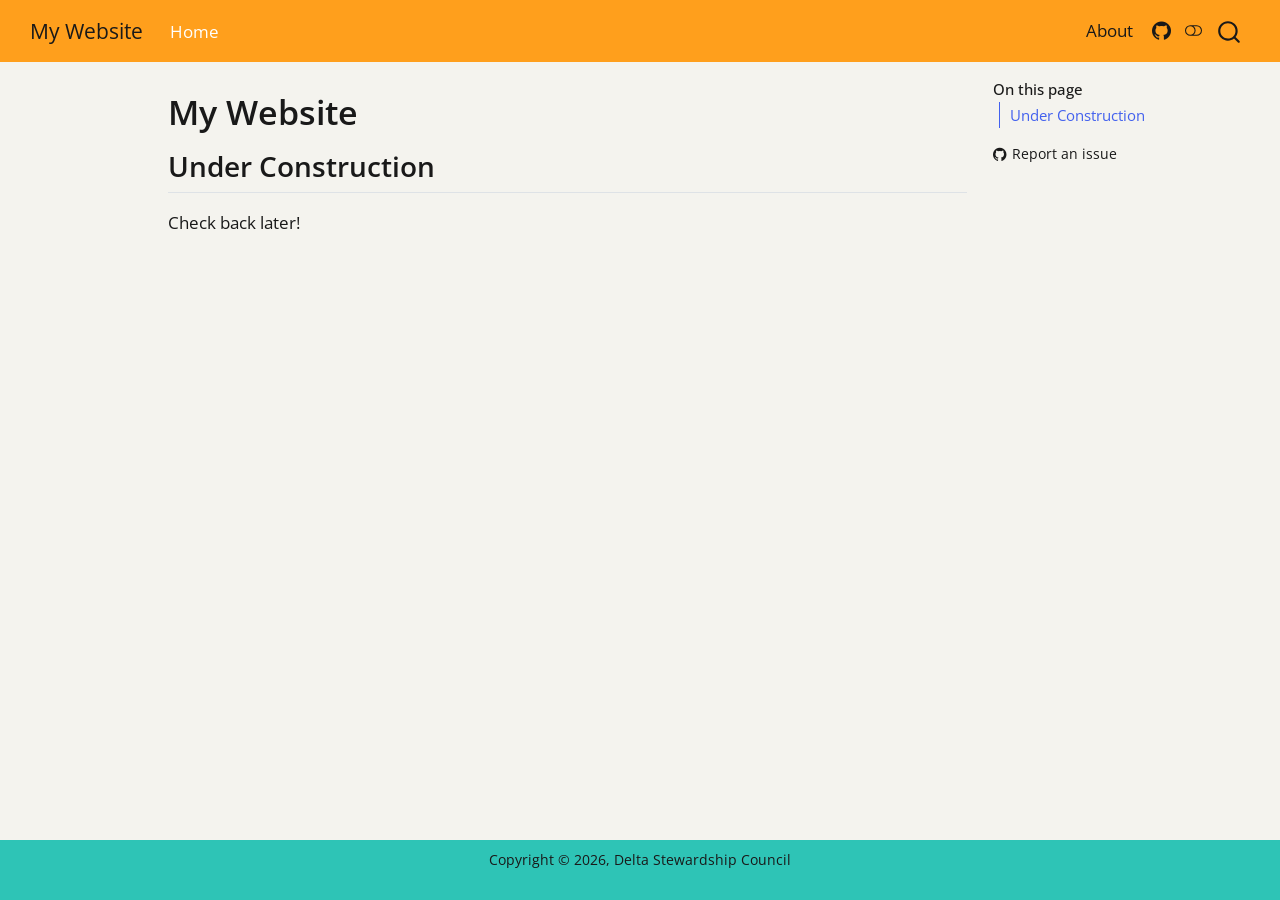
<file: index.html>
<!DOCTYPE html>
<html xmlns="http://www.w3.org/1999/xhtml" lang="en" xml:lang="en"><head>

<meta charset="utf-8">
<meta name="generator" content="quarto-1.9.38">

<meta name="viewport" content="width=device-width, initial-scale=1.0, user-scalable=yes">


<title>My Website</title>
<style>
/* Default styles provided by pandoc.
** See https://pandoc.org/MANUAL.html#variables-for-html for config info.
*/
code{white-space: pre-wrap;}
span.smallcaps{font-variant: small-caps;}
div.columns{display: flex; gap: min(4vw, 1.5em);}
div.column{flex: auto; overflow-x: auto;}
div.hanging-indent{margin-left: 1.5em; text-indent: -1.5em;}
ul.task-list{list-style: none;}
ul.task-list li input[type="checkbox"] {
  width: 0.8em;
  margin: 0 0.8em 0.2em -1em; /* quarto-specific, see https://github.com/quarto-dev/quarto-cli/issues/4556 */ 
  vertical-align: middle;
}
</style>


<script src="site_libs/quarto-nav/quarto-nav.js"></script>
<script src="site_libs/quarto-nav/headroom.min.js"></script>
<script src="site_libs/clipboard/clipboard.min.js"></script>
<script src="site_libs/quarto-search/autocomplete.umd.js"></script>
<script src="site_libs/quarto-search/fuse.min.js"></script>
<script src="site_libs/quarto-search/quarto-search.js"></script>
<meta name="quarto:offset" content="./">
<script src="site_libs/quarto-html/quarto.js" type="module"></script>
<script src="site_libs/quarto-html/tabsets/tabsets.js" type="module"></script>
<script src="site_libs/quarto-html/popper.min.js"></script>
<script src="site_libs/quarto-html/tippy.umd.min.js"></script>
<script src="site_libs/quarto-html/anchor.min.js"></script>
<link href="site_libs/quarto-html/tippy.css" rel="stylesheet">
<link href="site_libs/quarto-html/quarto-syntax-highlighting-15634bcf2e68342d4ad2dfa704d543f6.css" rel="stylesheet" class="quarto-color-scheme" id="quarto-text-highlighting-styles">
<link href="site_libs/quarto-html/quarto-syntax-highlighting-dark-0a6b7249c26820e032cb0bd839ff02b1.css" rel="stylesheet" class="quarto-color-scheme quarto-color-alternate" id="quarto-text-highlighting-styles">
<link href="site_libs/quarto-html/quarto-syntax-highlighting-15634bcf2e68342d4ad2dfa704d543f6.css" rel="stylesheet" class="quarto-color-scheme-extra" id="quarto-text-highlighting-styles">
<script src="site_libs/bootstrap/bootstrap.min.js"></script>
<link href="site_libs/bootstrap/bootstrap-icons.css" rel="stylesheet">
<link href="site_libs/bootstrap/bootstrap-ad093d3824e66626acbd4787b6ea3e05.min.css" rel="stylesheet" append-hash="true" class="quarto-color-scheme" id="quarto-bootstrap" data-mode="light">
<link href="site_libs/bootstrap/bootstrap-dark-4b90847f05f45d5e07212c0675b1a563.min.css" rel="stylesheet" append-hash="true" class="quarto-color-scheme quarto-color-alternate" id="quarto-bootstrap" data-mode="dark">
<link href="site_libs/bootstrap/bootstrap-ad093d3824e66626acbd4787b6ea3e05.min.css" rel="stylesheet" append-hash="true" class="quarto-color-scheme-extra" id="quarto-bootstrap" data-mode="light">
<script id="quarto-search-options" type="application/json">{
  "location": "navbar",
  "copy-button": false,
  "collapse-after": 3,
  "panel-placement": "end",
  "type": "overlay",
  "limit": 50,
  "keyboard-shortcut": [
    "f",
    "/",
    "s"
  ],
  "show-item-context": false,
  "language": {
    "search-no-results-text": "No results",
    "search-matching-documents-text": "matching documents",
    "search-copy-link-title": "Copy link to search",
    "search-hide-matches-text": "Hide additional matches",
    "search-more-match-text": "more match in this document",
    "search-more-matches-text": "more matches in this document",
    "search-clear-button-title": "Clear",
    "search-text-placeholder": "",
    "search-detached-cancel-button-title": "Cancel",
    "search-submit-button-title": "Submit",
    "search-label": "Search"
  }
}</script>


</head>

<body class="nav-fixed quarto-light"><script id="quarto-html-before-body" type="application/javascript">
    const toggleBodyColorMode = (bsSheetEl) => {
      const mode = bsSheetEl.getAttribute("data-mode");
      const bodyEl = window.document.querySelector("body");
      if (mode === "dark") {
        bodyEl.classList.add("quarto-dark");
        bodyEl.classList.remove("quarto-light");
      } else {
        bodyEl.classList.add("quarto-light");
        bodyEl.classList.remove("quarto-dark");
      }
    }
    const toggleBodyColorPrimary = () => {
      const bsSheetEl = window.document.querySelector("link#quarto-bootstrap:not([rel=disabled-stylesheet])");
      if (bsSheetEl) {
        toggleBodyColorMode(bsSheetEl);
      }
    }
    const setColorSchemeToggle = (alternate) => {
      const toggles = window.document.querySelectorAll('.quarto-color-scheme-toggle');
      for (let i=0; i < toggles.length; i++) {
        const toggle = toggles[i];
        if (toggle) {
          if (alternate) {
            toggle.classList.add("alternate");
          } else {
            toggle.classList.remove("alternate");
          }
        }
      }
    };
    const toggleColorMode = (alternate) => {
      // Switch the stylesheets
      const primaryStylesheets = window.document.querySelectorAll('link.quarto-color-scheme:not(.quarto-color-alternate)');
      const alternateStylesheets = window.document.querySelectorAll('link.quarto-color-scheme.quarto-color-alternate');
      manageTransitions('#quarto-margin-sidebar .nav-link', false);
      if (alternate) {
        // note: dark is layered on light, we don't disable primary!
        enableStylesheet(alternateStylesheets);
        for (const sheetNode of alternateStylesheets) {
          if (sheetNode.id === "quarto-bootstrap") {
            toggleBodyColorMode(sheetNode);
          }
        }
      } else {
        disableStylesheet(alternateStylesheets);
        enableStylesheet(primaryStylesheets)
        toggleBodyColorPrimary();
      }
      manageTransitions('#quarto-margin-sidebar .nav-link', true);
      // Switch the toggles
      setColorSchemeToggle(alternate)
      // Hack to workaround the fact that safari doesn't
      // properly recolor the scrollbar when toggling (#1455)
      if (navigator.userAgent.indexOf('Safari') > 0 && navigator.userAgent.indexOf('Chrome') == -1) {
        manageTransitions("body", false);
        window.scrollTo(0, 1);
        setTimeout(() => {
          window.scrollTo(0, 0);
          manageTransitions("body", true);
        }, 40);
      }
    }
    const disableStylesheet = (stylesheets) => {
      for (let i=0; i < stylesheets.length; i++) {
        const stylesheet = stylesheets[i];
        stylesheet.rel = 'disabled-stylesheet';
      }
    }
    const enableStylesheet = (stylesheets) => {
      for (let i=0; i < stylesheets.length; i++) {
        const stylesheet = stylesheets[i];
        if(stylesheet.rel !== 'stylesheet') { // for Chrome, which will still FOUC without this check
          stylesheet.rel = 'stylesheet';
        }
      }
    }
    const manageTransitions = (selector, allowTransitions) => {
      const els = window.document.querySelectorAll(selector);
      for (let i=0; i < els.length; i++) {
        const el = els[i];
        if (allowTransitions) {
          el.classList.remove('notransition');
        } else {
          el.classList.add('notransition');
        }
      }
    }
    const isFileUrl = () => {
      return window.location.protocol === 'file:';
    }
    const hasAlternateSentinel = () => {
      let styleSentinel = getColorSchemeSentinel();
      if (styleSentinel !== null) {
        return styleSentinel === "alternate";
      } else {
        return false;
      }
    }
    const setStyleSentinel = (alternate) => {
      const value = alternate ? "alternate" : "default";
      if (!isFileUrl()) {
        window.localStorage.setItem("quarto-color-scheme", value);
      } else {
        localAlternateSentinel = value;
      }
    }
    const getColorSchemeSentinel = () => {
      if (!isFileUrl()) {
        const storageValue = window.localStorage.getItem("quarto-color-scheme");
        return storageValue != null ? storageValue : localAlternateSentinel;
      } else {
        return localAlternateSentinel;
      }
    }
    const toggleGiscusIfUsed = (isAlternate, darkModeDefault) => {
      const baseTheme = document.querySelector('#giscus-base-theme')?.value ?? 'light';
      const alternateTheme = document.querySelector('#giscus-alt-theme')?.value ?? 'dark';
      let newTheme = '';
      if(authorPrefersDark) {
        newTheme = isAlternate ? baseTheme : alternateTheme;
      } else {
        newTheme = isAlternate ? alternateTheme : baseTheme;
      }
      const changeGiscusTheme = () => {
        // From: https://github.com/giscus/giscus/issues/336
        const sendMessage = (message) => {
          const iframe = document.querySelector('iframe.giscus-frame');
          if (!iframe) return;
          iframe.contentWindow.postMessage({ giscus: message }, 'https://giscus.app');
        }
        sendMessage({
          setConfig: {
            theme: newTheme
          }
        });
      }
      const isGiscussLoaded = window.document.querySelector('iframe.giscus-frame') !== null;
      if (isGiscussLoaded) {
        changeGiscusTheme();
      }
    };
    const authorPrefersDark = false;
    const darkModeDefault = authorPrefersDark;
      document.querySelector('link#quarto-text-highlighting-styles.quarto-color-scheme-extra').rel = 'disabled-stylesheet';
      document.querySelector('link#quarto-bootstrap.quarto-color-scheme-extra').rel = 'disabled-stylesheet';
    let localAlternateSentinel = darkModeDefault ? 'alternate' : 'default';
    // Dark / light mode switch
    window.quartoToggleColorScheme = () => {
      // Read the current dark / light value
      let toAlternate = !hasAlternateSentinel();
      toggleColorMode(toAlternate);
      setStyleSentinel(toAlternate);
      toggleGiscusIfUsed(toAlternate, darkModeDefault);
      window.dispatchEvent(new Event('resize'));
    };
    // Switch to dark mode if need be
    if (hasAlternateSentinel()) {
      toggleColorMode(true);
    } else {
      toggleColorMode(false);
    }
  </script>

<div id="quarto-search-results"></div>
  <header id="quarto-header" class="headroom fixed-top">
    <nav class="navbar navbar-expand-lg " data-bs-theme="dark">
      <div class="navbar-container container-fluid">
      <div class="navbar-brand-container mx-auto">
    <a class="navbar-brand" href="./index.html">
    <span class="navbar-title">My Website</span>
    </a>
  </div>
            <div id="quarto-search" class="" title="Search"></div>
          <button class="navbar-toggler" type="button" data-bs-toggle="collapse" data-bs-target="#navbarCollapse" aria-controls="navbarCollapse" role="menu" aria-expanded="false" aria-label="Toggle navigation" onclick="if (window.quartoToggleHeadroom) { window.quartoToggleHeadroom(); }">
  <span class="navbar-toggler-icon"></span>
</button>
          <div class="collapse navbar-collapse" id="navbarCollapse">
            <ul class="navbar-nav navbar-nav-scroll me-auto">
  <li class="nav-item">
    <a class="nav-link active" href="./index.html" aria-current="page"> 
<span class="menu-text">Home</span></a>
  </li>  
</ul>
            <ul class="navbar-nav navbar-nav-scroll ms-auto">
  <li class="nav-item">
    <a class="nav-link" href="./about.html"> 
<span class="menu-text">About</span></a>
  </li>  
  <li class="nav-item compact">
    <a class="nav-link" href="https://github.com/melipalm/melipalm.github.io.git"> <i class="bi bi-github" role="img">
</i> 
<span class="menu-text"></span></a>
  </li>  
</ul>
          </div> <!-- /navcollapse -->
            <div class="quarto-navbar-tools">
  <a href="" class="quarto-color-scheme-toggle quarto-navigation-tool  px-1" onclick="window.quartoToggleColorScheme(); return false;" title="Toggle dark mode"><i class="bi"></i></a>
</div>
      </div> <!-- /container-fluid -->
    </nav>
</header>
<!-- content -->
<div id="quarto-content" class="quarto-container page-columns page-rows-contents page-layout-article page-navbar">
<!-- sidebar -->
<!-- margin-sidebar -->
    <div id="quarto-margin-sidebar" class="sidebar margin-sidebar">
        <nav id="TOC" role="doc-toc" class="toc-active">
    <h2 id="toc-title">On this page</h2>
   
  <ul>
  <li><a href="#under-construction" id="toc-under-construction" class="nav-link active" data-scroll-target="#under-construction">Under Construction</a></li>
  </ul>
<div class="toc-actions"><ul><li><a href="https://github.com/melipalm/melipalm.github.io.git/issues/new" class="toc-action"><i class="bi bi-github"></i>Report an issue</a></li></ul></div></nav>
    </div>
<!-- main -->
<main class="content" id="quarto-document-content">


<header id="title-block-header" class="quarto-title-block default">
<div class="quarto-title">
<h1 class="title">My Website</h1>
</div>



<div class="quarto-title-meta">

    
  
    
  </div>
  


</header>


<section id="under-construction" class="level2">
<h2 class="anchored" data-anchor-id="under-construction">Under Construction</h2>
<p>Check back later!</p>


</section>

</main> <!-- /main -->
<script id="quarto-html-after-body" type="application/javascript">
  window.document.addEventListener("DOMContentLoaded", function (event) {
    // Ensure there is a toggle, if there isn't float one in the top right
    if (window.document.querySelector('.quarto-color-scheme-toggle') === null) {
      const a = window.document.createElement('a');
      a.classList.add('top-right');
      a.classList.add('quarto-color-scheme-toggle');
      a.href = "";
      a.onclick = function() { try { window.quartoToggleColorScheme(); } catch {} return false; };
      const i = window.document.createElement("i");
      i.classList.add('bi');
      a.appendChild(i);
      window.document.body.appendChild(a);
    }
    setColorSchemeToggle(hasAlternateSentinel())
    const icon = "";
    const anchorJS = new window.AnchorJS();
    anchorJS.options = {
      placement: 'right',
      icon: icon
    };
    anchorJS.add('.anchored');
    const isCodeAnnotation = (el) => {
      for (const clz of el.classList) {
        if (clz.startsWith('code-annotation-')) {                     
          return true;
        }
      }
      return false;
    }
    const onCopySuccess = function(e) {
      // button target
      const button = e.trigger;
      // don't keep focus
      button.blur();
      // flash "checked"
      button.classList.add('code-copy-button-checked');
      var currentTitle = button.getAttribute("title");
      button.setAttribute("title", "Copied!");
      let tooltip;
      if (window.bootstrap) {
        button.setAttribute("data-bs-toggle", "tooltip");
        button.setAttribute("data-bs-placement", "left");
        button.setAttribute("data-bs-title", "Copied!");
        tooltip = new bootstrap.Tooltip(button, 
          { trigger: "manual", 
            customClass: "code-copy-button-tooltip",
            offset: [0, -8]});
        tooltip.show();    
      }
      setTimeout(function() {
        if (tooltip) {
          tooltip.hide();
          button.removeAttribute("data-bs-title");
          button.removeAttribute("data-bs-toggle");
          button.removeAttribute("data-bs-placement");
        }
        button.setAttribute("title", currentTitle);
        button.classList.remove('code-copy-button-checked');
      }, 1000);
      // clear code selection
      e.clearSelection();
    }
    const getTextToCopy = function(trigger) {
      const outerScaffold = trigger.parentElement.cloneNode(true);
      const codeEl = outerScaffold.querySelector('code');
      for (const childEl of codeEl.children) {
        if (isCodeAnnotation(childEl)) {
          childEl.remove();
        }
      }
      return codeEl.innerText;
    }
    const clipboard = new window.ClipboardJS('.code-copy-button:not([data-in-quarto-modal])', {
      text: getTextToCopy
    });
    clipboard.on('success', onCopySuccess);
    if (window.document.getElementById('quarto-embedded-source-code-modal')) {
      const clipboardModal = new window.ClipboardJS('.code-copy-button[data-in-quarto-modal]', {
        text: getTextToCopy,
        container: window.document.getElementById('quarto-embedded-source-code-modal')
      });
      clipboardModal.on('success', onCopySuccess);
    }
      var localhostRegex = new RegExp(/^(?:http|https):\/\/localhost\:?[0-9]*\//);
      var mailtoRegex = new RegExp(/^mailto:/);
        var filterRegex = new RegExp("https:\/\/melipalm\.github\.io\/");
      var isInternal = (href) => {
          return filterRegex.test(href) || localhostRegex.test(href) || mailtoRegex.test(href);
      }
      // Inspect non-navigation links and adorn them if external
     var links = window.document.querySelectorAll('a[href]:not(.nav-link):not(.navbar-brand):not(.toc-action):not(.sidebar-link):not(.sidebar-item-toggle):not(.pagination-link):not(.no-external):not([aria-hidden]):not(.dropdown-item):not(.quarto-navigation-tool):not(.about-link)');
      for (var i=0; i<links.length; i++) {
        const link = links[i];
        if (!isInternal(link.href)) {
          // undo the damage that might have been done by quarto-nav.js in the case of
          // links that we want to consider external
          if (link.dataset.originalHref !== undefined) {
            link.href = link.dataset.originalHref;
          }
            // target, if specified
            link.setAttribute("target", "_blank");
            if (link.getAttribute("rel") === null) {
              link.setAttribute("rel", "noopener");
            }
        }
      }
    function tippyHover(el, contentFn, onTriggerFn, onUntriggerFn) {
      const config = {
        allowHTML: true,
        maxWidth: 500,
        delay: 100,
        arrow: false,
        appendTo: function(el) {
            return el.parentElement;
        },
        interactive: true,
        interactiveBorder: 10,
        theme: 'quarto',
        placement: 'bottom-start',
      };
      if (contentFn) {
        config.content = contentFn;
      }
      if (onTriggerFn) {
        config.onTrigger = onTriggerFn;
      }
      if (onUntriggerFn) {
        config.onUntrigger = onUntriggerFn;
      }
      window.tippy(el, config); 
    }
    const noterefs = window.document.querySelectorAll('a[role="doc-noteref"]');
    for (var i=0; i<noterefs.length; i++) {
      const ref = noterefs[i];
      tippyHover(ref, function() {
        // use id or data attribute instead here
        let href = ref.getAttribute('data-footnote-href') || ref.getAttribute('href');
        try { href = new URL(href).hash; } catch {}
        const id = href.replace(/^#\/?/, "");
        const note = window.document.getElementById(id);
        if (note) {
          return note.innerHTML;
        } else {
          return "";
        }
      });
    }
    const xrefs = window.document.querySelectorAll('a.quarto-xref');
    const processXRef = (id, note) => {
      // Strip column container classes
      const stripColumnClz = (el) => {
        el.classList.remove("page-full", "page-columns");
        if (el.children) {
          for (const child of el.children) {
            stripColumnClz(child);
          }
        }
      }
      stripColumnClz(note)
      if (id === null || id.startsWith('sec-')) {
        // Special case sections, only their first couple elements
        const container = document.createElement("div");
        if (note.children && note.children.length > 2) {
          container.appendChild(note.children[0].cloneNode(true));
          for (let i = 1; i < note.children.length; i++) {
            const child = note.children[i];
            if (child.tagName === "P" && child.innerText === "") {
              continue;
            } else {
              container.appendChild(child.cloneNode(true));
              break;
            }
          }
          if (window.Quarto?.typesetMath) {
            window.Quarto.typesetMath(container);
          }
          return container.innerHTML
        } else {
          if (window.Quarto?.typesetMath) {
            window.Quarto.typesetMath(note);
          }
          return note.innerHTML;
        }
      } else {
        // Remove any anchor links if they are present
        const anchorLink = note.querySelector('a.anchorjs-link');
        if (anchorLink) {
          anchorLink.remove();
        }
        if (window.Quarto?.typesetMath) {
          window.Quarto.typesetMath(note);
        }
        if (note.classList.contains("callout")) {
          return note.outerHTML;
        } else {
          return note.innerHTML;
        }
      }
    }
    for (var i=0; i<xrefs.length; i++) {
      const xref = xrefs[i];
      tippyHover(xref, undefined, function(instance) {
        instance.disable();
        let url = xref.getAttribute('href');
        let hash = undefined; 
        if (url.startsWith('#')) {
          hash = url;
        } else {
          try { hash = new URL(url).hash; } catch {}
        }
        if (hash) {
          const id = hash.replace(/^#\/?/, "");
          const note = window.document.getElementById(id);
          if (note !== null) {
            try {
              const html = processXRef(id, note.cloneNode(true));
              instance.setContent(html);
            } finally {
              instance.enable();
              instance.show();
            }
          } else {
            // See if we can fetch this
            fetch(url.split('#')[0])
            .then(res => res.text())
            .then(html => {
              const parser = new DOMParser();
              const htmlDoc = parser.parseFromString(html, "text/html");
              const note = htmlDoc.getElementById(id);
              if (note !== null) {
                const html = processXRef(id, note);
                instance.setContent(html);
              } 
            }).finally(() => {
              instance.enable();
              instance.show();
            });
          }
        } else {
          // See if we can fetch a full url (with no hash to target)
          // This is a special case and we should probably do some content thinning / targeting
          fetch(url)
          .then(res => res.text())
          .then(html => {
            const parser = new DOMParser();
            const htmlDoc = parser.parseFromString(html, "text/html");
            const note = htmlDoc.querySelector('main.content');
            if (note !== null) {
              // This should only happen for chapter cross references
              // (since there is no id in the URL)
              // remove the first header
              if (note.children.length > 0 && note.children[0].tagName === "HEADER") {
                note.children[0].remove();
              }
              const html = processXRef(null, note);
              instance.setContent(html);
            } 
          }).finally(() => {
            instance.enable();
            instance.show();
          });
        }
      }, function(instance) {
      });
    }
        let selectedAnnoteEl;
        const selectorForAnnotation = ( cell, annotation) => {
          let cellAttr = 'data-code-cell="' + cell + '"';
          let lineAttr = 'data-code-annotation="' +  annotation + '"';
          const selector = 'span[' + cellAttr + '][' + lineAttr + ']';
          return selector;
        }
        const selectCodeLines = (annoteEl) => {
          const doc = window.document;
          const targetCell = annoteEl.getAttribute("data-target-cell");
          const targetAnnotation = annoteEl.getAttribute("data-target-annotation");
          const annoteSpan = window.document.querySelector(selectorForAnnotation(targetCell, targetAnnotation));
          const lines = annoteSpan.getAttribute("data-code-lines").split(",");
          const lineIds = lines.map((line) => {
            return targetCell + "-" + line;
          })
          let top = null;
          let height = null;
          let parent = null;
          if (lineIds.length > 0) {
              //compute the position of the single el (top and bottom and make a div)
              const el = window.document.getElementById(lineIds[0]);
              top = el.offsetTop;
              height = el.offsetHeight;
              parent = el.parentElement.parentElement;
            if (lineIds.length > 1) {
              const lastEl = window.document.getElementById(lineIds[lineIds.length - 1]);
              const bottom = lastEl.offsetTop + lastEl.offsetHeight;
              height = bottom - top;
            }
            if (top !== null && height !== null && parent !== null) {
              // cook up a div (if necessary) and position it 
              let div = window.document.getElementById("code-annotation-line-highlight");
              if (div === null) {
                div = window.document.createElement("div");
                div.setAttribute("id", "code-annotation-line-highlight");
                div.style.position = 'absolute';
                parent.appendChild(div);
              }
              div.style.top = top - 2 + "px";
              div.style.height = height + 4 + "px";
              div.style.left = 0;
              let gutterDiv = window.document.getElementById("code-annotation-line-highlight-gutter");
              if (gutterDiv === null) {
                gutterDiv = window.document.createElement("div");
                gutterDiv.setAttribute("id", "code-annotation-line-highlight-gutter");
                gutterDiv.style.position = 'absolute';
                const codeCell = window.document.getElementById(targetCell);
                const gutter = codeCell.querySelector('.code-annotation-gutter');
                gutter.appendChild(gutterDiv);
              }
              gutterDiv.style.top = top - 2 + "px";
              gutterDiv.style.height = height + 4 + "px";
            }
            selectedAnnoteEl = annoteEl;
          }
        };
        const unselectCodeLines = () => {
          const elementsIds = ["code-annotation-line-highlight", "code-annotation-line-highlight-gutter"];
          elementsIds.forEach((elId) => {
            const div = window.document.getElementById(elId);
            if (div) {
              div.remove();
            }
          });
          selectedAnnoteEl = undefined;
        };
          // Handle positioning of the toggle
      window.addEventListener(
        "resize",
        throttle(() => {
          elRect = undefined;
          if (selectedAnnoteEl) {
            selectCodeLines(selectedAnnoteEl);
          }
        }, 10)
      );
      function throttle(fn, ms) {
      let throttle = false;
      let timer;
        return (...args) => {
          if(!throttle) { // first call gets through
              fn.apply(this, args);
              throttle = true;
          } else { // all the others get throttled
              if(timer) clearTimeout(timer); // cancel #2
              timer = setTimeout(() => {
                fn.apply(this, args);
                timer = throttle = false;
              }, ms);
          }
        };
      }
        // Attach click handler to the DT
        const annoteDls = window.document.querySelectorAll('dt[data-target-cell]');
        for (const annoteDlNode of annoteDls) {
          annoteDlNode.addEventListener('click', (event) => {
            const clickedEl = event.target;
            if (clickedEl !== selectedAnnoteEl) {
              unselectCodeLines();
              const activeEl = window.document.querySelector('dt[data-target-cell].code-annotation-active');
              if (activeEl) {
                activeEl.classList.remove('code-annotation-active');
              }
              selectCodeLines(clickedEl);
              clickedEl.classList.add('code-annotation-active');
            } else {
              // Unselect the line
              unselectCodeLines();
              clickedEl.classList.remove('code-annotation-active');
            }
          });
        }
    const findCites = (el) => {
      const parentEl = el.parentElement;
      if (parentEl) {
        const cites = parentEl.dataset.cites;
        if (cites) {
          return {
            el,
            cites: cites.split(' ')
          };
        } else {
          return findCites(el.parentElement)
        }
      } else {
        return undefined;
      }
    };
    var bibliorefs = window.document.querySelectorAll('a[role="doc-biblioref"]');
    for (var i=0; i<bibliorefs.length; i++) {
      const ref = bibliorefs[i];
      const citeInfo = findCites(ref);
      if (citeInfo) {
        tippyHover(citeInfo.el, function() {
          var popup = window.document.createElement('div');
          citeInfo.cites.forEach(function(cite) {
            var citeDiv = window.document.createElement('div');
            citeDiv.classList.add('hanging-indent');
            citeDiv.classList.add('csl-entry');
            var biblioDiv = window.document.getElementById('ref-' + cite);
            if (biblioDiv) {
              citeDiv.innerHTML = biblioDiv.innerHTML;
            }
            popup.appendChild(citeDiv);
          });
          return popup.innerHTML;
        });
      }
    }
  });
  </script>
</div> <!-- /content -->
<footer class="footer">
  <div class="nav-footer">
    <div class="nav-footer-left">
      &nbsp;
    </div>   
    <div class="nav-footer-center">
<p>Copyright © 2026, Delta Stewardship Council</p>
<div class="toc-actions d-sm-block d-md-none"><ul><li><a href="https://github.com/melipalm/melipalm.github.io.git/issues/new" class="toc-action"><i class="bi bi-github"></i>Report an issue</a></li></ul></div></div>
    <div class="nav-footer-right">
      &nbsp;
    </div>
  </div>
</footer>




</body></html>
</file>
<file: site_libs/quarto-html/tippy.css>
.tippy-box[data-animation=fade][data-state=hidden]{opacity:0}[data-tippy-root]{max-width:calc(100vw - 10px)}.tippy-box{position:relative;background-color:#333;color:#fff;border-radius:4px;font-size:14px;line-height:1.4;white-space:normal;outline:0;transition-property:transform,visibility,opacity}.tippy-box[data-placement^=top]>.tippy-arrow{bottom:0}.tippy-box[data-placement^=top]>.tippy-arrow:before{bottom:-7px;left:0;border-width:8px 8px 0;border-top-color:initial;transform-origin:center top}.tippy-box[data-placement^=bottom]>.tippy-arrow{top:0}.tippy-box[data-placement^=bottom]>.tippy-arrow:before{top:-7px;left:0;border-width:0 8px 8px;border-bottom-color:initial;transform-origin:center bottom}.tippy-box[data-placement^=left]>.tippy-arrow{right:0}.tippy-box[data-placement^=left]>.tippy-arrow:before{border-width:8px 0 8px 8px;border-left-color:initial;right:-7px;transform-origin:center left}.tippy-box[data-placement^=right]>.tippy-arrow{left:0}.tippy-box[data-placement^=right]>.tippy-arrow:before{left:-7px;border-width:8px 8px 8px 0;border-right-color:initial;transform-origin:center right}.tippy-box[data-inertia][data-state=visible]{transition-timing-function:cubic-bezier(.54,1.5,.38,1.11)}.tippy-arrow{width:16px;height:16px;color:#333}.tippy-arrow:before{content:"";position:absolute;border-color:transparent;border-style:solid}.tippy-content{position:relative;padding:5px 9px;z-index:1}
</file>
<file: site_libs/quarto-html/quarto-syntax-highlighting-15634bcf2e68342d4ad2dfa704d543f6.css>
/* quarto syntax highlight colors */
:root {
  --quarto-hl-ot-color: #003B4F;
  --quarto-hl-at-color: #657422;
  --quarto-hl-ss-color: #20794D;
  --quarto-hl-an-color: #5E5E5E;
  --quarto-hl-fu-color: #4758AB;
  --quarto-hl-st-color: #20794D;
  --quarto-hl-cf-color: #003B4F;
  --quarto-hl-op-color: #5E5E5E;
  --quarto-hl-er-color: #AD0000;
  --quarto-hl-bn-color: #AD0000;
  --quarto-hl-al-color: #AD0000;
  --quarto-hl-va-color: #111111;
  --quarto-hl-bu-color: inherit;
  --quarto-hl-ex-color: inherit;
  --quarto-hl-pp-color: #AD0000;
  --quarto-hl-in-color: #5E5E5E;
  --quarto-hl-vs-color: #20794D;
  --quarto-hl-wa-color: #5E5E5E;
  --quarto-hl-do-color: #5E5E5E;
  --quarto-hl-im-color: #00769E;
  --quarto-hl-ch-color: #20794D;
  --quarto-hl-dt-color: #AD0000;
  --quarto-hl-fl-color: #AD0000;
  --quarto-hl-co-color: #5E5E5E;
  --quarto-hl-cv-color: #5E5E5E;
  --quarto-hl-cn-color: #8f5902;
  --quarto-hl-sc-color: #5E5E5E;
  --quarto-hl-dv-color: #AD0000;
  --quarto-hl-kw-color: #003B4F;
}

/* other quarto variables */
:root {
  --quarto-font-monospace: SFMono-Regular, Menlo, Monaco, Consolas, "Liberation Mono", "Courier New", monospace;
}

/* syntax highlight based on Pandoc's rules */
pre > code.sourceCode > span {
  color: #003B4F;
}

code.sourceCode > span {
  color: #003B4F;
}

div.sourceCode,
div.sourceCode pre.sourceCode {
  color: #003B4F;
}

/* Normal */
code span {
  color: #003B4F;
}

/* Alert */
code span.al {
  color: #AD0000;
  font-style: inherit;
}

/* Annotation */
code span.an {
  color: #5E5E5E;
  font-style: inherit;
}

/* Attribute */
code span.at {
  color: #657422;
  font-style: inherit;
}

/* BaseN */
code span.bn {
  color: #AD0000;
  font-style: inherit;
}

/* BuiltIn */
code span.bu {
  font-style: inherit;
}

/* ControlFlow */
code span.cf {
  color: #003B4F;
  font-weight: bold;
  font-style: inherit;
}

/* Char */
code span.ch {
  color: #20794D;
  font-style: inherit;
}

/* Constant */
code span.cn {
  color: #8f5902;
  font-style: inherit;
}

/* Comment */
code span.co {
  color: #5E5E5E;
  font-style: inherit;
}

/* CommentVar */
code span.cv {
  color: #5E5E5E;
  font-style: italic;
}

/* Documentation */
code span.do {
  color: #5E5E5E;
  font-style: italic;
}

/* DataType */
code span.dt {
  color: #AD0000;
  font-style: inherit;
}

/* DecVal */
code span.dv {
  color: #AD0000;
  font-style: inherit;
}

/* Error */
code span.er {
  color: #AD0000;
  font-style: inherit;
}

/* Extension */
code span.ex {
  font-style: inherit;
}

/* Float */
code span.fl {
  color: #AD0000;
  font-style: inherit;
}

/* Function */
code span.fu {
  color: #4758AB;
  font-style: inherit;
}

/* Import */
code span.im {
  color: #00769E;
  font-style: inherit;
}

/* Information */
code span.in {
  color: #5E5E5E;
  font-style: inherit;
}

/* Keyword */
code span.kw {
  color: #003B4F;
  font-weight: bold;
  font-style: inherit;
}

/* Operator */
code span.op {
  color: #5E5E5E;
  font-style: inherit;
}

/* Other */
code span.ot {
  color: #003B4F;
  font-style: inherit;
}

/* Preprocessor */
code span.pp {
  color: #AD0000;
  font-style: inherit;
}

/* SpecialChar */
code span.sc {
  color: #5E5E5E;
  font-style: inherit;
}

/* SpecialString */
code span.ss {
  color: #20794D;
  font-style: inherit;
}

/* String */
code span.st {
  color: #20794D;
  font-style: inherit;
}

/* Variable */
code span.va {
  color: #111111;
  font-style: inherit;
}

/* VerbatimString */
code span.vs {
  color: #20794D;
  font-style: inherit;
}

/* Warning */
code span.wa {
  color: #5E5E5E;
  font-style: italic;
}

.prevent-inlining {
  content: "</";
}

/*# sourceMappingURL=f23921c56f73e400b49028c9186a1aa0.css.map */
</file>
<file: site_libs/quarto-html/quarto-syntax-highlighting-dark-0a6b7249c26820e032cb0bd839ff02b1.css>
/* quarto syntax highlight colors */
:root {
  --quarto-hl-al-color: #f07178;
  --quarto-hl-an-color: #d4d0ab;
  --quarto-hl-at-color: #00e0e0;
  --quarto-hl-bn-color: #d4d0ab;
  --quarto-hl-bu-color: #abe338;
  --quarto-hl-ch-color: #abe338;
  --quarto-hl-co-color: #f8f8f2;
  --quarto-hl-cv-color: #ffd700;
  --quarto-hl-cn-color: #ffd700;
  --quarto-hl-cf-color: #ffa07a;
  --quarto-hl-dt-color: #ffa07a;
  --quarto-hl-dv-color: #d4d0ab;
  --quarto-hl-do-color: #f8f8f2;
  --quarto-hl-er-color: #f07178;
  --quarto-hl-ex-color: #00e0e0;
  --quarto-hl-fl-color: #d4d0ab;
  --quarto-hl-fu-color: #ffa07a;
  --quarto-hl-im-color: #abe338;
  --quarto-hl-in-color: #d4d0ab;
  --quarto-hl-kw-color: #ffa07a;
  --quarto-hl-op-color: #ffa07a;
  --quarto-hl-ot-color: #00e0e0;
  --quarto-hl-pp-color: #dcc6e0;
  --quarto-hl-re-color: #00e0e0;
  --quarto-hl-sc-color: #abe338;
  --quarto-hl-ss-color: #abe338;
  --quarto-hl-st-color: #abe338;
  --quarto-hl-va-color: #00e0e0;
  --quarto-hl-vs-color: #abe338;
  --quarto-hl-wa-color: #dcc6e0;
}

/* other quarto variables */
:root {
  --quarto-font-monospace: SFMono-Regular, Menlo, Monaco, Consolas, "Liberation Mono", "Courier New", monospace;
}

/* syntax highlight based on Pandoc's rules */
pre > code.sourceCode > span {
  color: #f8f8f2;
}

code.sourceCode > span {
  color: #f8f8f2;
}

div.sourceCode,
div.sourceCode pre.sourceCode {
  color: #f8f8f2;
}

/* Normal */
code span {
  color: #f8f8f2;
}

/* Alert */
code span.al {
  color: #f07178;
}

/* Annotation */
code span.an {
  color: #d4d0ab;
}

/* Attribute */
code span.at {
  color: #00e0e0;
}

/* BaseN */
code span.bn {
  color: #d4d0ab;
}

/* BuiltIn */
code span.bu {
  color: #abe338;
}

/* ControlFlow */
code span.cf {
  font-weight: bold;
  color: #ffa07a;
}

/* Char */
code span.ch {
  color: #abe338;
}

/* Constant */
code span.cn {
  color: #ffd700;
}

/* Comment */
code span.co {
  font-style: italic;
  color: #f8f8f2;
}

/* CommentVar */
code span.cv {
  color: #ffd700;
}

/* Documentation */
code span.do {
  color: #f8f8f2;
}

/* DataType */
code span.dt {
  color: #ffa07a;
}

/* DecVal */
code span.dv {
  color: #d4d0ab;
}

/* Error */
code span.er {
  color: #f07178;
  text-decoration: underline;
}

/* Extension */
code span.ex {
  font-weight: bold;
  color: #00e0e0;
}

/* Float */
code span.fl {
  color: #d4d0ab;
}

/* Function */
code span.fu {
  color: #ffa07a;
}

/* Import */
code span.im {
  color: #abe338;
}

/* Information */
code span.in {
  color: #d4d0ab;
}

/* Keyword */
code span.kw {
  font-weight: bold;
  color: #ffa07a;
}

/* Operator */
code span.op {
  color: #ffa07a;
}

/* Other */
code span.ot {
  color: #00e0e0;
}

/* Preprocessor */
code span.pp {
  color: #dcc6e0;
}

/* RegionMarker */
code span.re {
  background-color: #f8f8f2;
  color: #00e0e0;
}

/* SpecialChar */
code span.sc {
  color: #abe338;
}

/* SpecialString */
code span.ss {
  color: #abe338;
}

/* String */
code span.st {
  color: #abe338;
}

/* Variable */
code span.va {
  color: #00e0e0;
}

/* VerbatimString */
code span.vs {
  color: #abe338;
}

/* Warning */
code span.wa {
  color: #dcc6e0;
}

.prevent-inlining {
  content: "</";
}

/*# sourceMappingURL=175367c052bafc98bd680af3479823f0.css.map */
</file>
